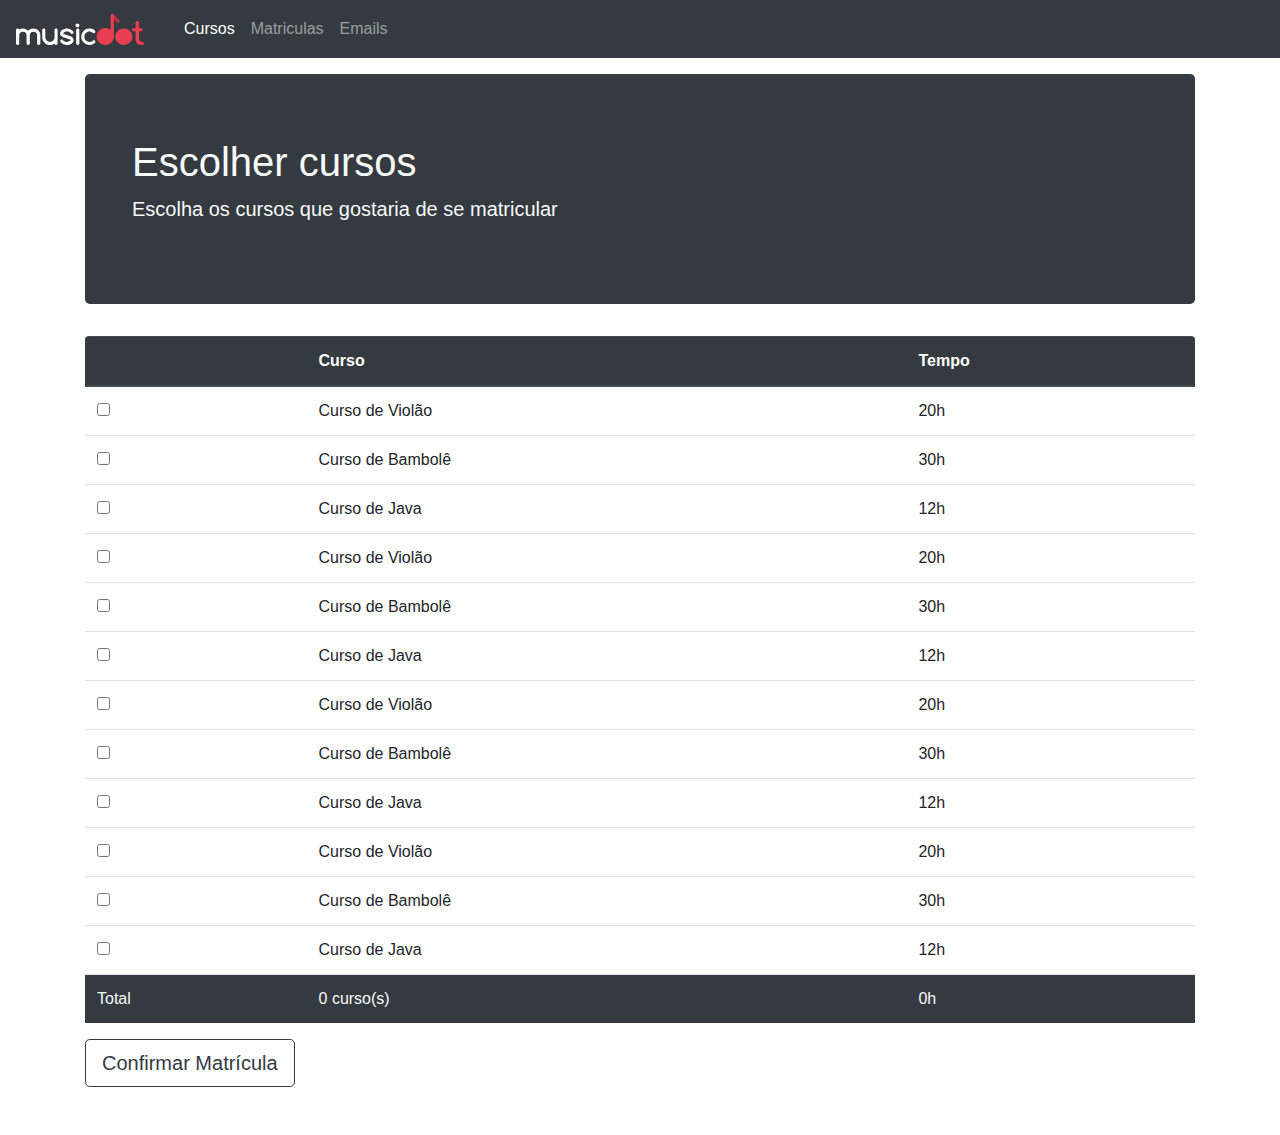
<file: matricula.html>
<!DOCTYPE html>
<html>
<head>
    <title>Matriculas</title>
    <meta charset="utf-8">
    <meta name="viewport" content="width=device-width">
    <link rel="stylesheet" href="css/bootstrap.css">
    <link rel="stylesheet" href="css/matricula.css">
    <link rel="icon" href="img/favicon.ico">
</head>
<body>
    <header class="header">
        <nav class="navbar navbar-expand-sm navbar-dark bg-dark">
            <a class="navbar-brand" href="index.html"><img class="header-navbar-logo" src="img/musicdot-logo-light.svg" alt="Logo da Musicdot"></a>
            <button class="navbar-toggler" type="button" data-toggle="collapse" data-target="#navbarSupportedContent" aria-controls="navbarSupportedContent" aria-expanded="false" aria-label="Toggle navigation">
                <span class="navbar-toggler-icon"></span>
            </button>
            <div class="collapse navbar-collapse" id="navbarSupportedContent">
                <ul class="navbar-nav mr-auto">
                    <li class="nav-item active">
                        <a class="nav-link" href="#">Cursos</a>
                    </li>
                    <li class="nav-item">
                        <a class="nav-link" href="#">Matriculas</a>
                    </li>
                    <li class="nav-item">
                        <a href="#" class="nav-link">Emails</a>
                    </li>
                </ul>
            </div>
        </nav>
    </header>
    <main class="container mb-4">
        <div class="jumbotron bg-dark header-matricula text-light mt-3">
            <div class="container">
                <h1>Escolher cursos</h1>
                <p class="lead">Escolha os cursos que gostaria de se matricular</p>
            </div>
        </div>
        <table class="table table-hover rounded-top">
            <thead class="thead-dark">
                <tr>
                    <th scope="col"></th>
                    <th scope="col">Curso</th>
                    <th scope="col">Tempo</th>
                </tr>
            </thead>
            <tbody>
                <tr>
                    <td><input type="checkbox" name="curso" value="20"></td>
                    <td>Curso de Violão</td>
                    <td>20h</td>
                </tr>
                <tr>
                    <td><input type="checkbox" name="curso" value="30"></td>
                    <td>Curso de Bambolê</td>
                    <td>30h</td>
                </tr>
                <tr>
                    <td><input type="checkbox" name="curso" value="12"></td>
                    <td>Curso de Java</td>
                    <td>12h</td>
                </tr>
                <tr>
                    <td><input type="checkbox" name="curso" value="20"></td>
                    <td>Curso de Violão</td>
                    <td>20h</td>
                </tr>
                <tr>
                    <td><input type="checkbox" name="curso" value="30"></td>
                    <td>Curso de Bambolê</td>
                    <td>30h</td>
                </tr>
                <tr>
                    <td><input type="checkbox" name="curso" value="12"></td>
                    <td>Curso de Java</td>
                    <td>12h</td>
                </tr>
                <tr>
                    <td><input type="checkbox" name="curso" value="20"></td>
                    <td>Curso de Violão</td>
                    <td>20h</td>
                </tr>
                <tr>
                    <td><input type="checkbox" name="curso" value="30"></td>
                    <td>Curso de Bambolê</td>
                    <td>30h</td>
                </tr>
                <tr>
                    <td><input type="checkbox" name="curso" value="12"></td>
                    <td>Curso de Java</td>
                    <td>12h</td>
                </tr>
                <tr>
                    <td><input type="checkbox" name="curso" value="20"></td>
                    <td>Curso de Violão</td>
                    <td>20h</td>
                </tr>
                <tr>
                    <td><input type="checkbox" name="curso" value="30"></td>
                    <td>Curso de Bambolê</td>
                    <td>30h</td>
                </tr>
                <tr>
                    <td><input type="checkbox" name="curso" value="12"></td>
                    <td>Curso de Java</td>
                    <td>12h</td>
                </tr>
                <tr class="bg-dark text-light">
                    <td>Total</td>
                    <td class="js-total-de-cursos">0 curso(s)</td>
                    <td class="js-total-de-horas">0h</td>
                </tr>
            </tbody>
        </table>
        <button type="button" class="btn btn-outline-dark btn-lg mb-4">Confirmar Matrícula</button>
        
    </main>
    <script src="js/jquery.js"></script>
    <script src="js/bootstrap.js"></script>
</body>
</html>
</file>
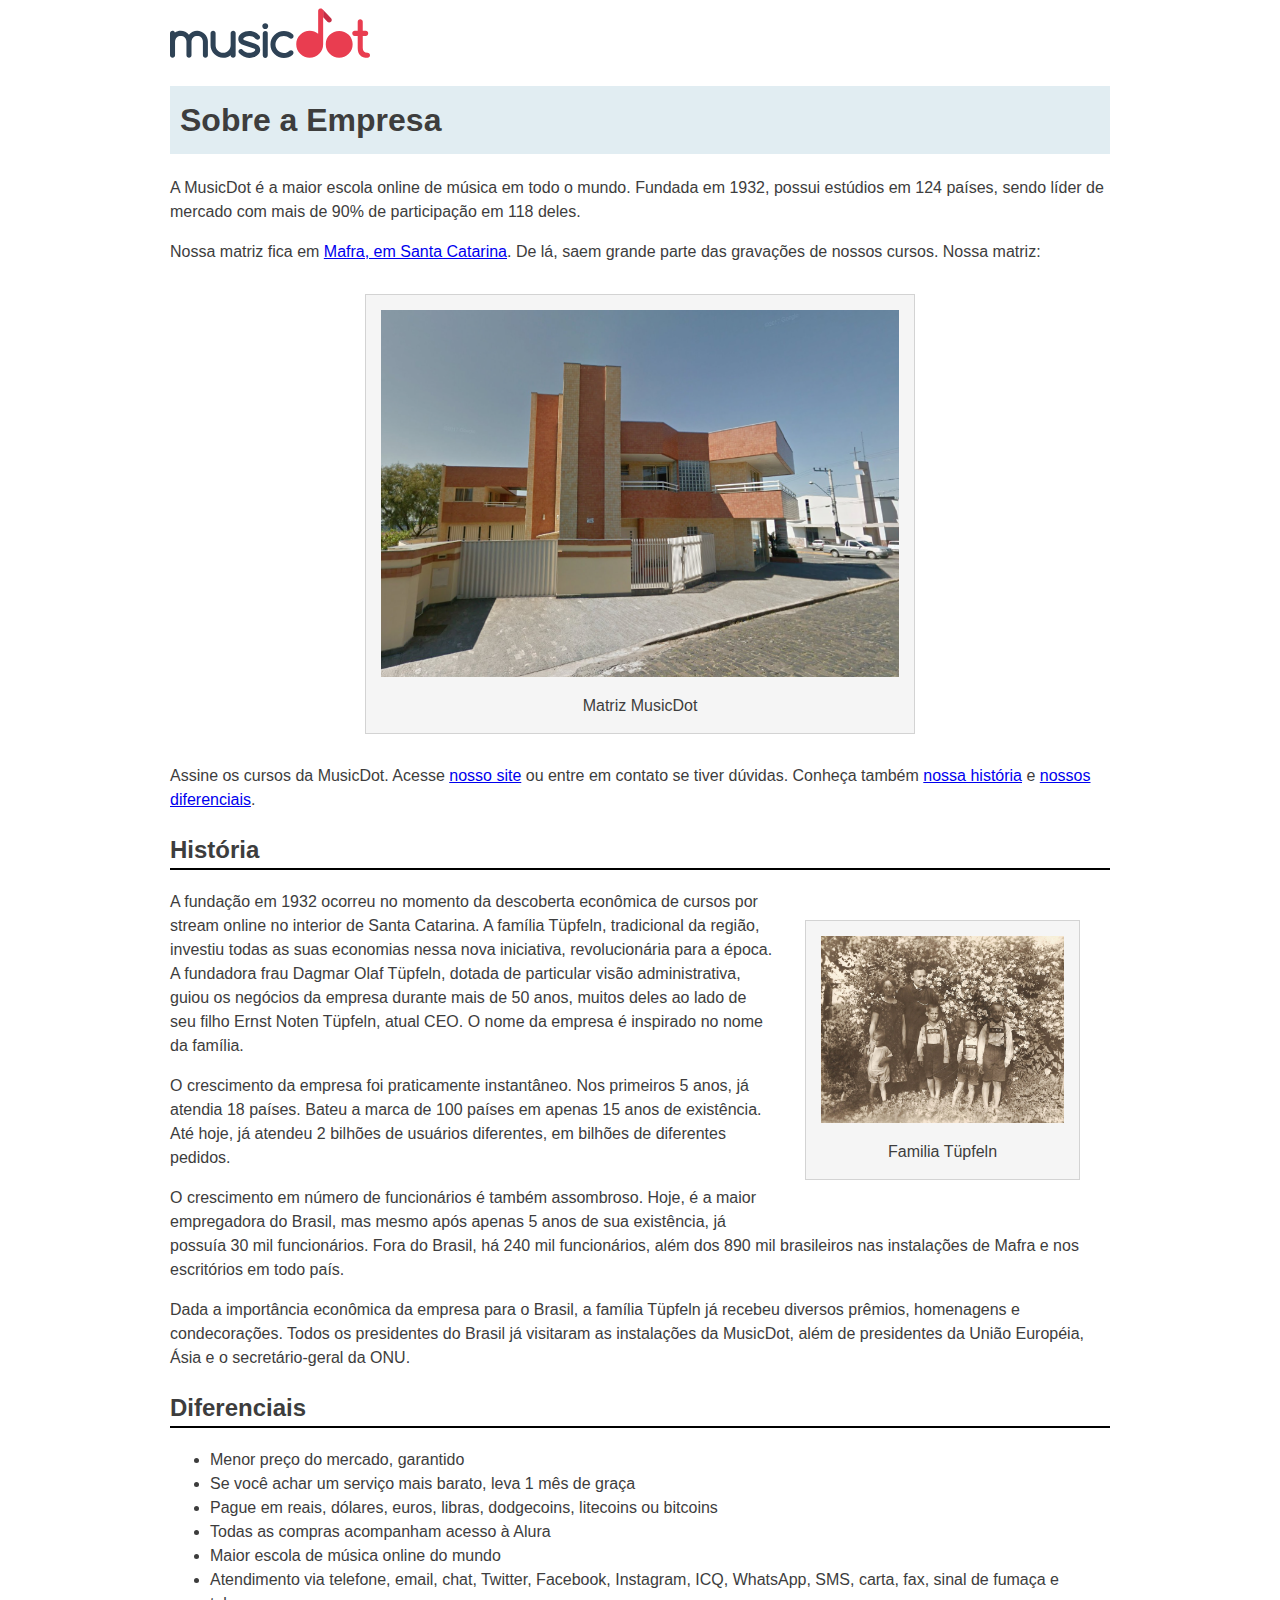
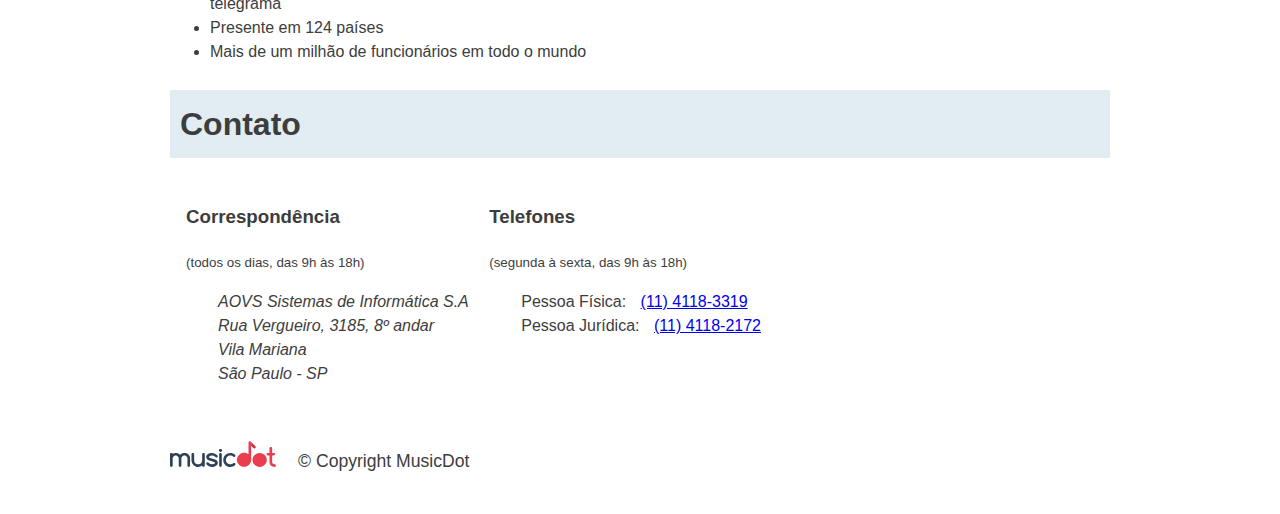
<file: sobre.html>
<!DOCTYPE html>
<html lang="pt-br">
    <head>
        <meta charset="utf-8">
        <meta name="viewport" content="width=device-width">
        <title> MusicDot | Sobre a empresa</title>
        <link rel="icon" href="img/favicon.ico">
        <link rel="stylesheet" href="css/sobre.css">
    </head>

    <body>
            
        <img src="img/logo.svg" alt="MusicDot">

        <h1 class="titulo">Sobre a Empresa</h1>

        <p>
            A MusicDot é a maior escola online de música em todo o mundo. Fundada em 1932, possui estúdios em 124 países, 
        sendo líder de mercado com mais de 90% de participação em 118 deles.
        </p>

        <p>
            Nossa matriz fica em <a href="https://maps.google.com.br/?q=190,GabrielDequech,Mafra,SC">Mafra, em Santa Catarina</a>. 
        De lá, saem grande parte das gravações de nossos cursos. Nossa matriz:
        </p>

        <figure class="matriz-musicdot">
            <img src="img/matriz-musicdot.png" alt="Matriz MusicDot">
            <figcaption>Matriz MusicDot</figcaption>
        </figure>

        <p>
            Assine os cursos da MusicDot. Acesse <a href="index.html">nosso site</a> ou entre em contato se tiver dúvidas.
        Conheça também <a href="#historia">nossa história</a> e <a href="#diferenciais">nossos diferenciais</a>.
        </p>
        
        <h2 id="historia" class="subtitulo">História</h2>

        <figure class="familia-tupfeln">
            <img src="img/familia-tupfeln.jpg" alt="Foto da família Tüpfeln">
            <figcaption>Familia Tüpfeln</figcaption>
        </figure>

        <p>
            A fundação em 1932 ocorreu no momento da descoberta econômica de cursos por stream online no interior de Santa Catarina.
            A família Tüpfeln, tradicional da região, investiu todas as suas economias nessa nova iniciativa, revolucionária para a época.
            A fundadora frau Dagmar Olaf Tüpfeln, dotada de particular visão administrativa,
            guiou os negócios da empresa durante mais de 50 anos, muitos deles ao lado de seu filho Ernst Noten Tüpfeln, atual CEO.
            O nome da empresa é inspirado no nome da família.
        </p>

        <p>
            O crescimento da empresa foi praticamente instantâneo. Nos primeiros 5 anos, já atendia 18 países.
            Bateu a marca de 100 países em apenas 15 anos de existência.
            Até hoje, já atendeu 2 bilhões de usuários diferentes, em bilhões de diferentes pedidos.
        </p>

        <p>
            O crescimento em número de funcionários é também assombroso. Hoje, é a maior empregadora do Brasil, mas mesmo após apenas 5 anos de sua existência,
        já possuía 30 mil funcionários. Fora do Brasil, há 240 mil funcionários, além dos 890 mil brasileiros nas instalações de Mafra e nos escritórios em todo país.
        </p>

        <p>
            Dada a  importância econômica da empresa para o Brasil, a família Tüpfeln já recebeu diversos prêmios, homenagens e condecorações.
        Todos os presidentes do Brasil já visitaram as instalações da MusicDot, além de presidentes da União Européia, Ásia e o secretário-geral da ONU.
        </p>

        <h2 id="diferenciais" class="subtitulo"> Diferenciais </h2>
        <ul>
            <li> Menor preço do mercado, garantido </li>
            <li> Se você achar um serviço mais barato, leva 1 mês de graça </li>
            <li> Pague em reais, dólares, euros, libras, dodgecoins, litecoins ou bitcoins </li>
            <li> Todas as compras acompanham acesso à Alura </li>
            <li> Maior escola de música online do mundo </li>
            <li> Atendimento via telefone, email, chat, Twitter, Facebook, Instagram, ICQ, WhatsApp, SMS, carta, fax, sinal de fumaça e telegrama </li>
            <li> Presente em 124 países </li>
            <li> Mais de um milhão de funcionários em todo o mundo </li>
        </ul>

        <h2 class="titulo"> Contato </h2>

        <div class="contato__secao">
            <h3 class="contato__subtitulo"> Correspondência </h3>
            <small> (todos os dias, das 9h às 18h) </small>
             
            <address class="contato__info">
                AOVS Sistemas de Informática S.A
                <br>
                Rua Vergueiro, 3185, 8º andar
                <br>
                Vila Mariana
                <br>
                São Paulo - SP
            </address>
        </div>

        <div id="contato" class="contato__secao contato__secao--telefone">
            <h3 class="contato__subtitulo"> Telefones </h3>
            <small> (segunda à sexta, das 9h às 18h) </small>
                
            <dl class="contato__info">
                <div>
                    <dt class="contato__info-titulo"> Pessoa Física: </dt>
                    <dd class="contato__info-descricao"> <a href="tel://114118-3319"> (11) 4118-3319 </a></dd>
                </div>
                    
                <div>
                    <dt class="contato__info-titulo"> Pessoa Jurídica: </dt>
                    <dd class="contato__info-descricao"><a href="tel://114118-2172"> (11) 4118-2172 </a></dd>
                </div>
            </dl>
        </div>

        <footer class="rodape">
            <img src="img/logo.svg" alt="Logo da musicdot" class="rodape__logo">
            <p class="rodape__copyright"> &copy; Copyright MusicDot </p>
        </footer>
        
    </body>
</html>
</file>
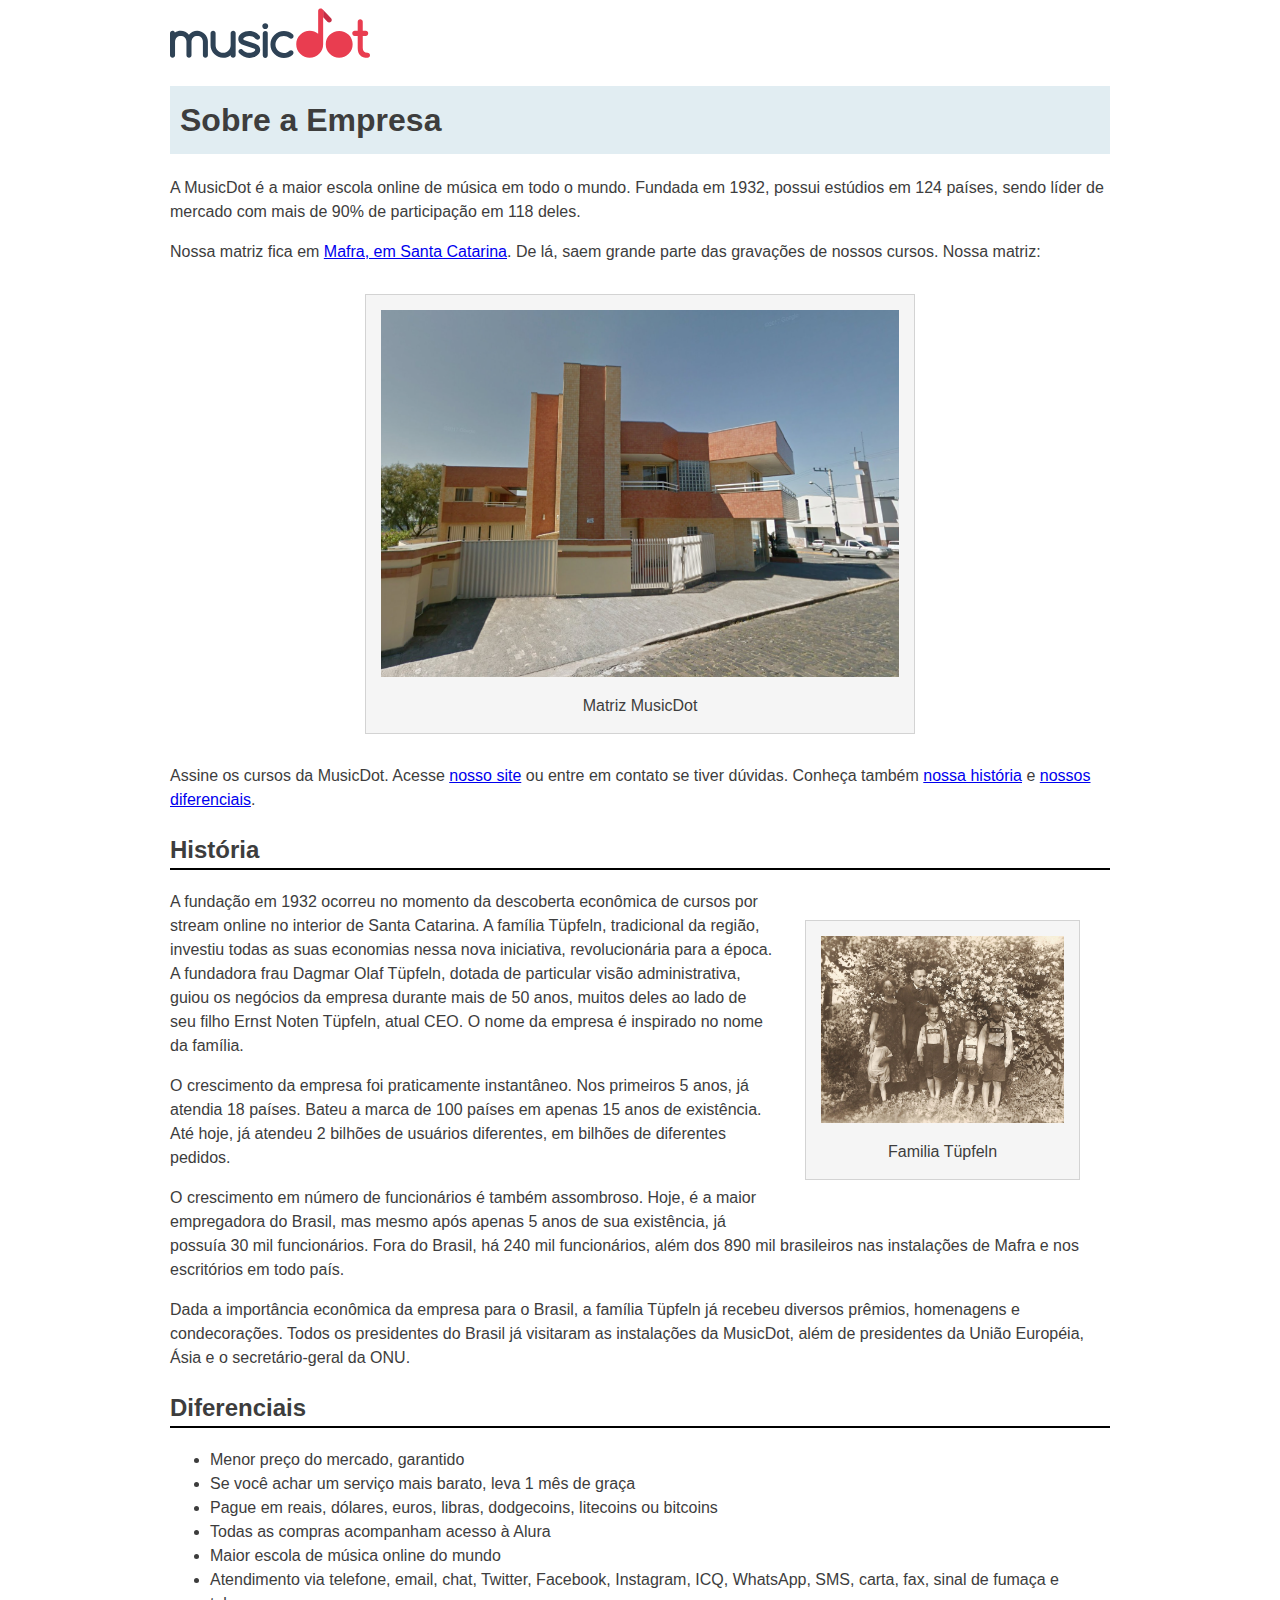
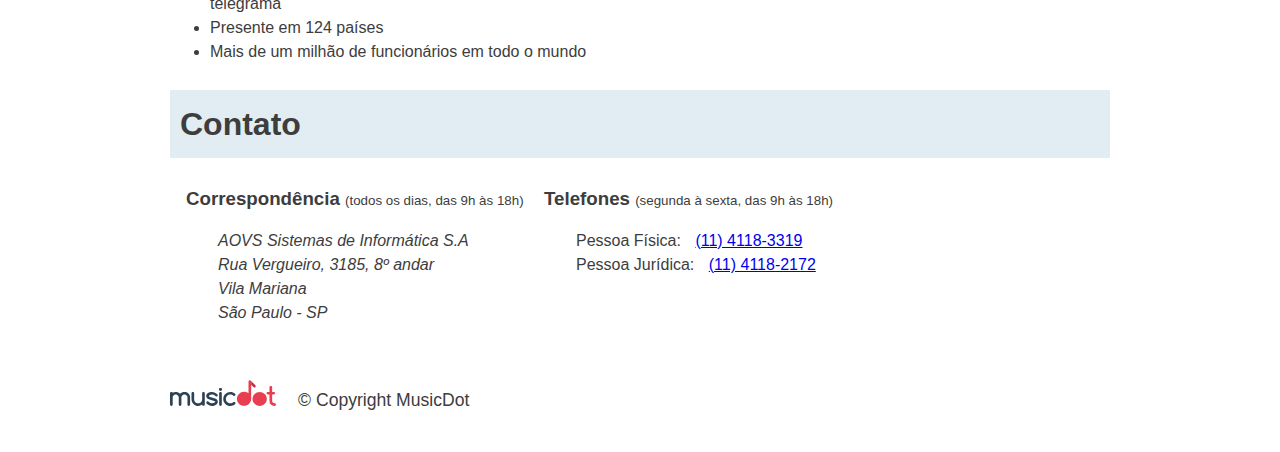
<file: musicdot_1AII_Richard_Rafael_Gabriel/sobre.html>
<!DOCTYPE html>
<html lang="pt-br">
    <head>
        <meta charset="utf-8">
        <meta name="viewport" content="width=device-width">
        <title> MusicDot | Sobre a empresa</title>
        <link rel="icon" href="img/favicon.ico">
        <link rel="stylesheet" href="css/sobre.css">
    </head>

    <body>
            
        <img src="img/logo.svg" alt="MusicDot">

        <h1 class="titulo">Sobre a Empresa</h1>

        <p>
            A MusicDot é a maior escola online de música em todo o mundo. Fundada em 1932, possui estúdios em 124 países, 
        sendo líder de mercado com mais de 90% de participação em 118 deles.
        </p>

        <p>
            Nossa matriz fica em <a href="https://maps.google.com.br/?q=190,GabrielDequech,Mafra,SC">Mafra, em Santa Catarina</a>. 
        De lá, saem grande parte das gravações de nossos cursos. Nossa matriz:
        </p>

        <figure class="matriz-musicdot">
            <img src="img/matriz-musicdot.png" alt="Matriz MusicDot">
            <figcaption>Matriz MusicDot</figcaption>
        </figure>

        <p>
            Assine os cursos da MusicDot. Acesse <a href="index.html">nosso site</a> ou entre em contato se tiver dúvidas.
        Conheça também <a href="#historia">nossa história</a> e <a href="#diferenciais">nossos diferenciais</a>.
        </p>
        
        <h2 id="historia" class="subtitulo">História</h2>

        <figure class="familia-tupfeln">
            <img src="img/familia-tupfeln.jpg" alt="Foto da família Tüpfeln">
            <figcaption>Familia Tüpfeln</figcaption>
        </figure>

        <p>
            A fundação em 1932 ocorreu no momento da descoberta econômica de cursos por stream online no interior de Santa Catarina.
            A família Tüpfeln, tradicional da região, investiu todas as suas economias nessa nova iniciativa, revolucionária para a época.
            A fundadora frau Dagmar Olaf Tüpfeln, dotada de particular visão administrativa,
            guiou os negócios da empresa durante mais de 50 anos, muitos deles ao lado de seu filho Ernst Noten Tüpfeln, atual CEO.
            O nome da empresa é inspirado no nome da família.
        </p>

        <p>
            O crescimento da empresa foi praticamente instantâneo. Nos primeiros 5 anos, já atendia 18 países.
            Bateu a marca de 100 países em apenas 15 anos de existência.
            Até hoje, já atendeu 2 bilhões de usuários diferentes, em bilhões de diferentes pedidos.
        </p>

        <p>
            O crescimento em número de funcionários é também assombroso. Hoje, é a maior empregadora do Brasil, mas mesmo após apenas 5 anos de sua existência,
        já possuía 30 mil funcionários. Fora do Brasil, há 240 mil funcionários, além dos 890 mil brasileiros nas instalações de Mafra e nos escritórios em todo país.
        </p>

        <p>
            Dada a  importância econômica da empresa para o Brasil, a família Tüpfeln já recebeu diversos prêmios, homenagens e condecorações.
        Todos os presidentes do Brasil já visitaram as instalações da MusicDot, além de presidentes da União Européia, Ásia e o secretário-geral da ONU.
        </p>

        <h2 id="diferenciais" class="subtitulo"> Diferenciais </h2>
        <ul>
            <li> Menor preço do mercado, garantido </li>
            <li> Se você achar um serviço mais barato, leva 1 mês de graça </li>
            <li> Pague em reais, dólares, euros, libras, dodgecoins, litecoins ou bitcoins </li>
            <li> Todas as compras acompanham acesso à Alura </li>
            <li> Maior escola de música online do mundo </li>
            <li> Atendimento via telefone, email, chat, Twitter, Facebook, Instagram, ICQ, WhatsApp, SMS, carta, fax, sinal de fumaça e telegrama </li>
            <li> Presente em 124 países </li>
            <li> Mais de um milhão de funcionários em todo o mundo </li>
        </ul>

        <h2 class="titulo"> Contato </h2>

        <div class="contato_secao">
            <h3 class="contato_subtitulo"> Correspondência </h3>
            <small> (todos os dias, das 9h às 18h) </small>
             
            <address class="contato_info">
                AOVS Sistemas de Informática S.A
                <br>
                Rua Vergueiro, 3185, 8º andar
                <br>
                Vila Mariana
                <br>
                São Paulo - SP
            </address>
        </div>

        <div id="contato" class="contato_secao contato_secao-telefone">
            <h3 class="contato_subtitulo"> Telefones </h3>
            <small> (segunda à sexta, das 9h às 18h) </small>
                
            <dl class="contato_info">
                <div>
                    <dt class="contato_info-titulo"> Pessoa Física: </dt>
                    <dd class="contato_info-descricao"> <a href="tel://114118-3319"> (11) 4118-3319 </a></dd>
                </div>
                    
                <div>
                    <dt class="contato_info-titulo"> Pessoa Jurídica: </dt>
                    <dd class="contato_info-descricao"><a href="tel://114118-2172"> (11) 4118-2172 </a></dd>
                </div>
            </dl>
        </div>

        <footer class="rodape">
            <img src="img/logo.svg" alt="Logo da musicdot" class="rodape_logo">
            <p class="rodape_copyright"> &copy; Copyright MusicDot </p>
        </footer>
        
    </body>
</html>
</file>
<file: css/matricula.css>
.header-navbar-logo {
    width: 8rem;
    margin-right: 1rem;
}

.header-matricula h1 {
    font-weight: 300;
}

.rounded-top {
    overflow: hidden;
}
</file>
<file: css/sobre.css>
body {
    width: 80%;
    max-width: 940px;
    margin-left: auto;
    margin-right: auto;

    font-size: 16px;
    line-height: 1.5;
    font-family: "Helvetica", "Lucida Grande", sans-serif;
    color: #3D3D3D;
}

.titulo {
    padding: 10px;

    font-size: 32px;

    background-color: #E1EDF2;
}

.subtitulo {
    border-bottom: 2px solid black;
}

figure {
    max-width: 100%;
    box-sizing: border-box;
    margin: 30px;
    padding: 15px;

    text-align: center;
    background-color: whitesmoke;
    border: 1px solid lightgrey;
}

figcaption {
    margin-top: 10px;
}

.matriz-musicdot {
    width: 550px;
    margin-left: auto;
    margin-right: auto;
}

.familia-tupfeln {
    width: 275px;
    float: right;
}

figure img {
    width: 100%;
}

.contato_subtitulo{
    display: inline;
}

.contato__secao {
    display: inline-block;
    vertical-align: top;
    margin-left: 16px;
}

.cpontato__secao--telefone{
    margin-left: 32px;
}

.contato__info{
    margin: 16px 0 24px;
    padding-left: 32px;
}

.contato__info-titulo,
.contato__info-descricao {
    display: inline;
}

.contato__info-descricao {
    margin-left: 10px;
}

.rodape {
    padding: 1.75em 0;

    font-size: 1.1rem
}

.rodape__logo{
    width: 6em;
}

.rodape__copyright{
    display: inline;
    margin-left: 1em;
}

@media (max-width: 850px) {

    .contato__secao {
        display: block;
        margin-left: 1em;
    }
}

@media (max-width: 622px) {

    .familia-tupfeln {
        float: none;
        margin: 0 auto;
    }
}

@media (max-width: 446px) {

    .contato__subtitulo {
        display: block;
        margin-bottom: 0;
    }

    .contato__info {
        padding-left: 5px;

        font-size: .92em;

        border-left: 2px solid lightgray;
    }

    .rodape {
        font-size: .92em;
    }
}

@media (max-width: 342px) {
    .contato__info-descricao {
        display: block;
        margin-left: 1em;
    }
}
</file>
<file: musicdot_1AII_Richard_Rafael_Gabriel/css/sobre.css>
body {
    width: 80%;
    max-width: 940px;
    margin-left: auto;
    margin-right: auto;

    font-size: 16px;
    line-height: 1.5;
    font-family: "Helvetica", "Lucida Grande", sans-serif;
    color: #3D3D3D;
}

.titulo {
    padding: 10px;

    font-size: 32px;

    background-color: #E1EDF2;
}

.subtitulo {
    border-bottom: 2px solid black;
}

figure {
    max-width: 100%;
    box-sizing: border-box;
    margin: 30px;
    padding: 15px;

    text-align: center;
    background-color: whitesmoke;
    border: 1px solid lightgrey;
}

figcaption {
    margin-top: 10px;
}

.matriz-musicdot {
    width: 550px;
    margin-left: auto;
    margin-right: auto;
}

.familia-tupfeln {
    width: 275px;
    float: right;
}

figure img {
    width: 100%;
}

.contato_subtitulo{
    display: inline;
}

.contato_secao {
    display: inline-block;
    vertical-align: top;
    margin-left: 16px;
}

.cpontato_secao-telefone{
    margin-left: 32px;
}

.contato_info{
    margin: 16px 0 24px;
    padding-left: 32px;
}

.contato_info-titulo,
.contato_info-descricao {
    display: inline;
}

.contato_info-descricao {
    margin-left: 10px;
}

.rodape {
    padding: 1.75em 0;

    font-size: 1.1rem
}

.rodape_logo{
    width: 6em;
}

.rodape_copyright{
    display: inline;
    margin-left: 1em;
}

@media (max-width: 850px) {

    .contato_secao {
        display: block;
        margin-left: 1em;
    }
}

@media (max-width: 622px) {

    .familia-tupfeln {
        float: none;
        margin: 0 auto;
    }
}

@media (max-width: 446px) {

    .contato_subtitulo {
        display: block;
        margin-bottom: 0;
    }

    .contato_info {
        padding-left: 5px;

        font-size: .92em;

        border-left: 2px solid lightgray;
    }

    .rodape {
        font-size: .92em;
    }
}

@media (max-width: 342px) {
    .contato_info-descricao {
        display: block;
        margin-left: 1em;
    }
}
</file>
